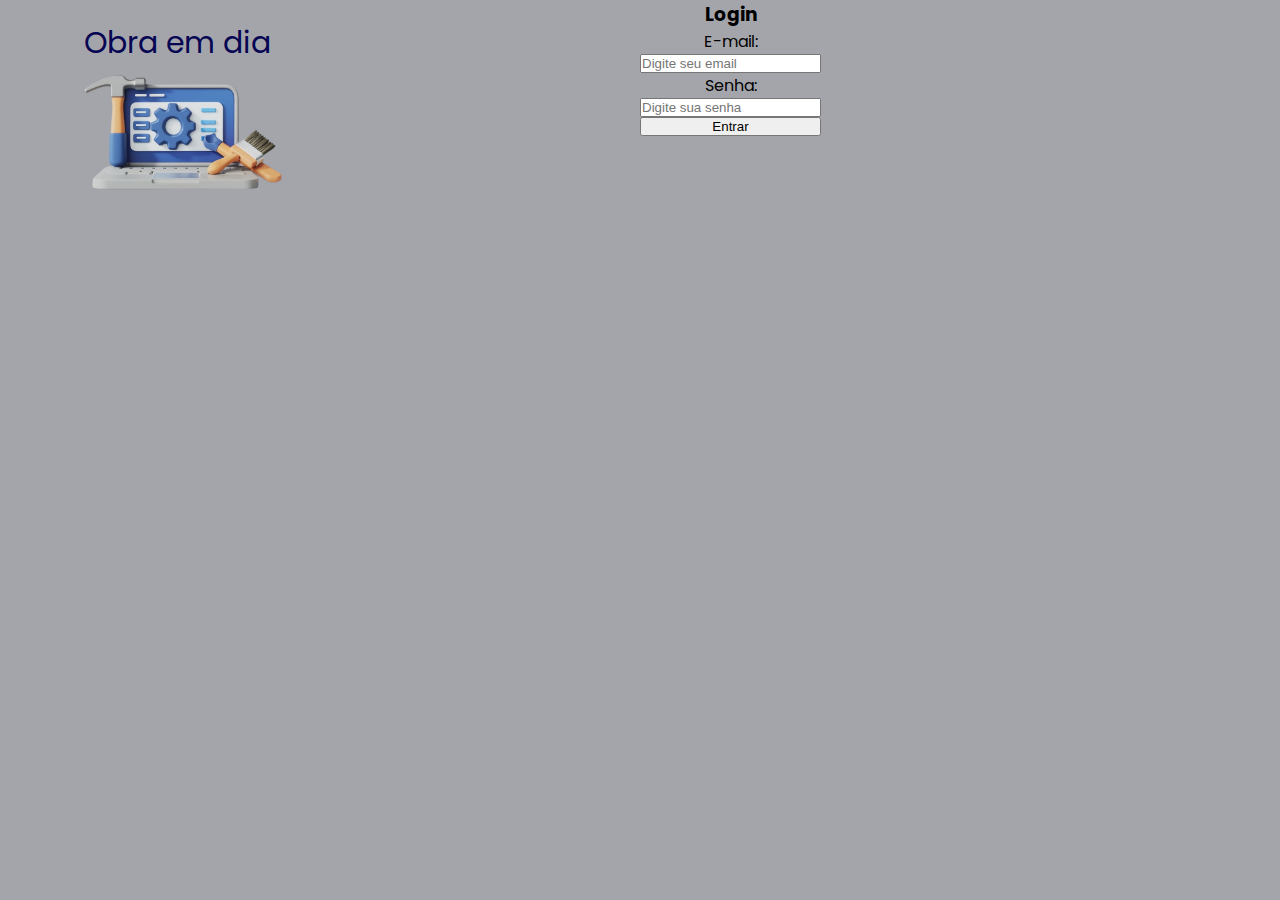
<file: index.html>
<!DOCTYPE html>
<html lang="pt-br">

<head>
    <meta charset="UTF-8">
    <meta name="viewport" content="width=device-width, initial-scale=1.0">
    <link rel="stylesheet" href="style.css">
    <title>Obra em dia</title>
</head>

<body>
    <div class="fundo">
        <!--INICIO HEADER-->
        <header>
            <!--INICIO CONTAINER-->
            <div class="container">
                    <div class="logo">
                        Obra em dia
                        <img src="logo.obra-removebg.png" alt="">
                    </div>
                    <div class="entrar">
                       <h3>Login</h3> 
                       <label for="email">E-mail:</label>
                        <input type="text" name="email" placeholder="Digite seu email">
                        <label for="senha">Senha:</label>
                        <input type="password" name="senha" placeholder="Digite sua senha">
                        <input type="button" value="Entrar" />
                    </div>
            </div>
            <!--FIM CONTTAINER-->
        </header>
        <!--FIM HEADER-->
    </div>

</body>

</html>
</file>
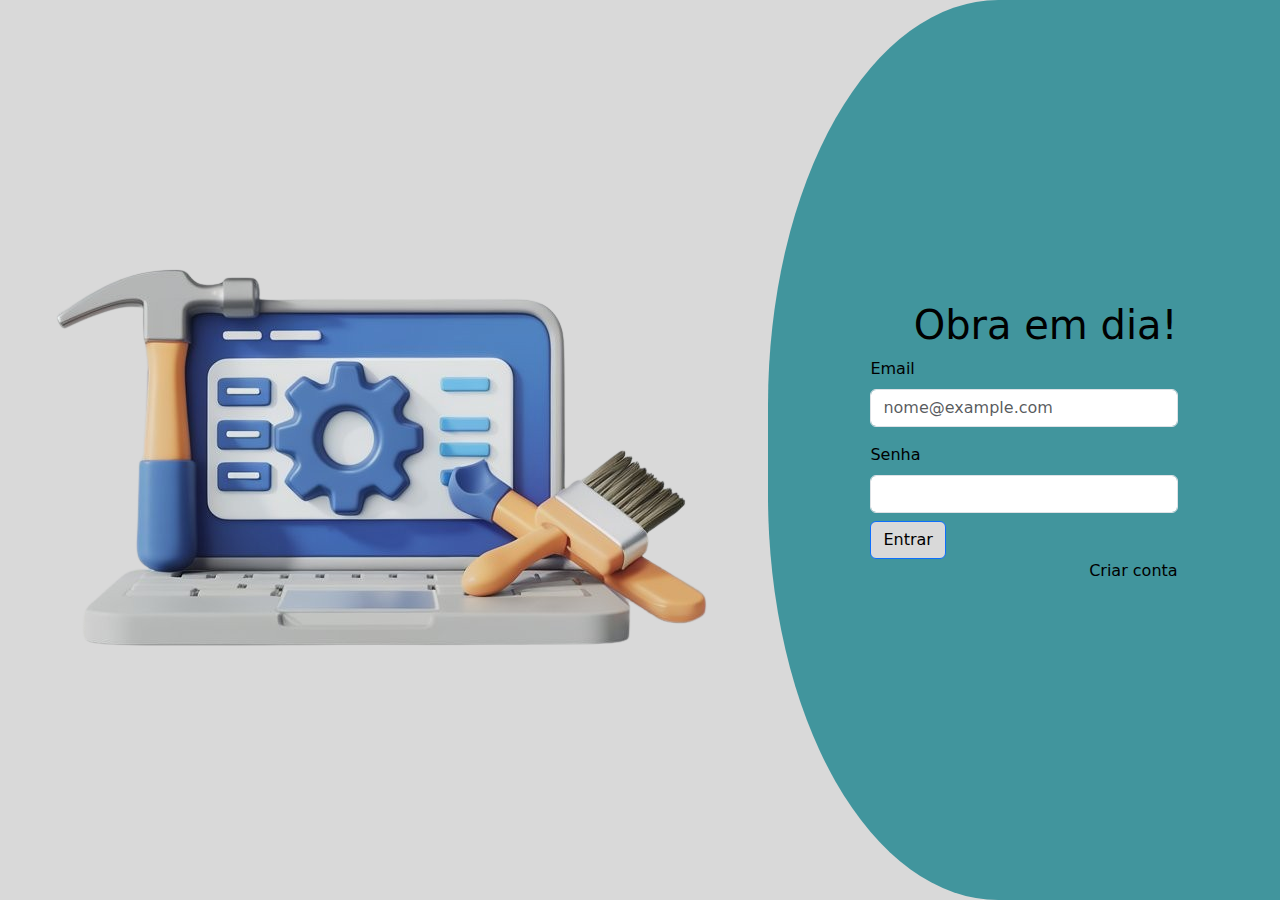
<file: Obra_Em_Dia_Novo-main/Login.html>
<!DOCTYPE html>
<html lang="pt-br">

<head>
    <meta charset="UTF-8">
    <meta name="viewport" content="width=device-width, initial-scale=1.0">
    <link rel="stylesheet" href="estilo.css">
    <link href="https://cdn.jsdelivr.net/npm/bootstrap@5.3.3/dist/css/bootstrap.min.css" rel="stylesheet"
        integrity="sha384-QWTKZyjpPEjISv5WaRU9OFeRpok6YctnYmDr5pNlyT2bRjXh0JMhjY6hW+ALEwIH" crossorigin="anonymous">
    <title>Login</title>
</head>

<body>
    <div class="geral">
        <div class="lado-esquerdo">
            <img src="logo.obra-removebg.png" alt="">
        </div>
        <div class="lado-direito">
            <div class="form-login">
                <h1>Obra em dia!</h1>
                <div class="mb-3">
                    <label for="Usuario" class="form-label">Email</label>
                    <input type="email" class="form-control" id="Usuario" placeholder="nome@example.com">
                </div>
                <label for="Senha" class="form-label">Senha</label>
                <input type="password" id="Senha" class="form-control">
                <button type="button" id="entrar" class="btn btn-primary">Entrar</button>
                <p>Criar conta</p>
            </div>
        </div>
    </div>
    <script src="https://cdn.jsdelivr.net/npm/bootstrap@5.3.3/dist/js/bootstrap.bundle.min.js"
        integrity="sha384-YvpcrYf0tY3lHB60NNkmXc5s9fDVZLESaAA55NDzOxhy9GkcIdslK1eN7N6jIeHz"
        crossorigin="anonymous"></script>
</body>

</html>
</file>
<file: style.css>
@import url('https://fonts.googleapis.com/css2?family=Poppins:ital,wght@0,100;0,200;0,300;0,400;0,500;0,600;0,700;0,800;0,900;1,100;1,200;1,300;1,400;1,500;1,600;1,700;1,800;1,900&display=swap');

* {
    margin: 0;
    padding: 0;
    box-sizing: border-box;
}
body {
    font-family: "Poppins", sans-serif;
}

.fundo {
    background: #a4a5ab;
    text-align: center;
    height: 100vh;
    
    
    
}

.container {
    display: flex;
    max-width: 1440px;
    padding: 0 5%;
    margin: 0 auto;
    flex-direction: row;
}

nav {
    display: flex;
    justify-content: space-between;
    align-items: center;
 
}

img {
    width: 200px;
    border-radius: 12px;
        
}

ul {
    display: flex;  
    list-style-type: none;
    padding: 280px;
    margin: 20px;
    width: 280;
    color: black;
    
    
}

.logo {
    display: flex;
    flex-direction: column;
    text-align: left;
    font-size: 30px;
    padding: 20px;
    color: rgb(6, 6, 83);
    width: 50%;

  
}

a {
    text-align: center;
    text-decoration: none;
    color: black;
}

.entrar {
    display: flex;
    flex-direction: column;



    
}
</file>
<file: Obra_Em_Dia_Novo-main/estilo.css>
@import url('https://fonts.googleapis.com/css2?family=Poppins:ital,wght@0,100;0,200;0,300;0,400;0,500;0,600;0,700;0,800;0,900;1,100;1,200;1,300;1,400;1,500;1,600;1,700;1,800;1,900&display=swap');

body {
    font-family: "Poppins", sans-serif;
  
}

.geral {
    display: flex;
    height: 100vh;
    background-color: #D9D9D9;
}

.lado-esquerdo {
    display: flex;
    justify-content: center;
    align-items: center;
    width: 60%; /* Mudando a largura */
    background-color: #D9D9D9;
    

}

.lado-esquerdo img {
    max-width: 100%;
}

.lado-direito {
    display: flex;
    justify-content: center;
    align-items: center;
    width: 40%;
    padding: 5%; /* Espaçamento de dentro */
    background-color: #41959D;
    border-radius: 45% 0% 0% 45%;
}

.form-login {
    width: 80%;
    color: black ;
    
}

.form-login p {
    text-align: right;
}

button#entrar {
    margin-top: 8px;
    color: black;
    background-color: #D9D9D9;
    
}

h1 {
    display: flex;
    justify-content: right;
}
</file>
